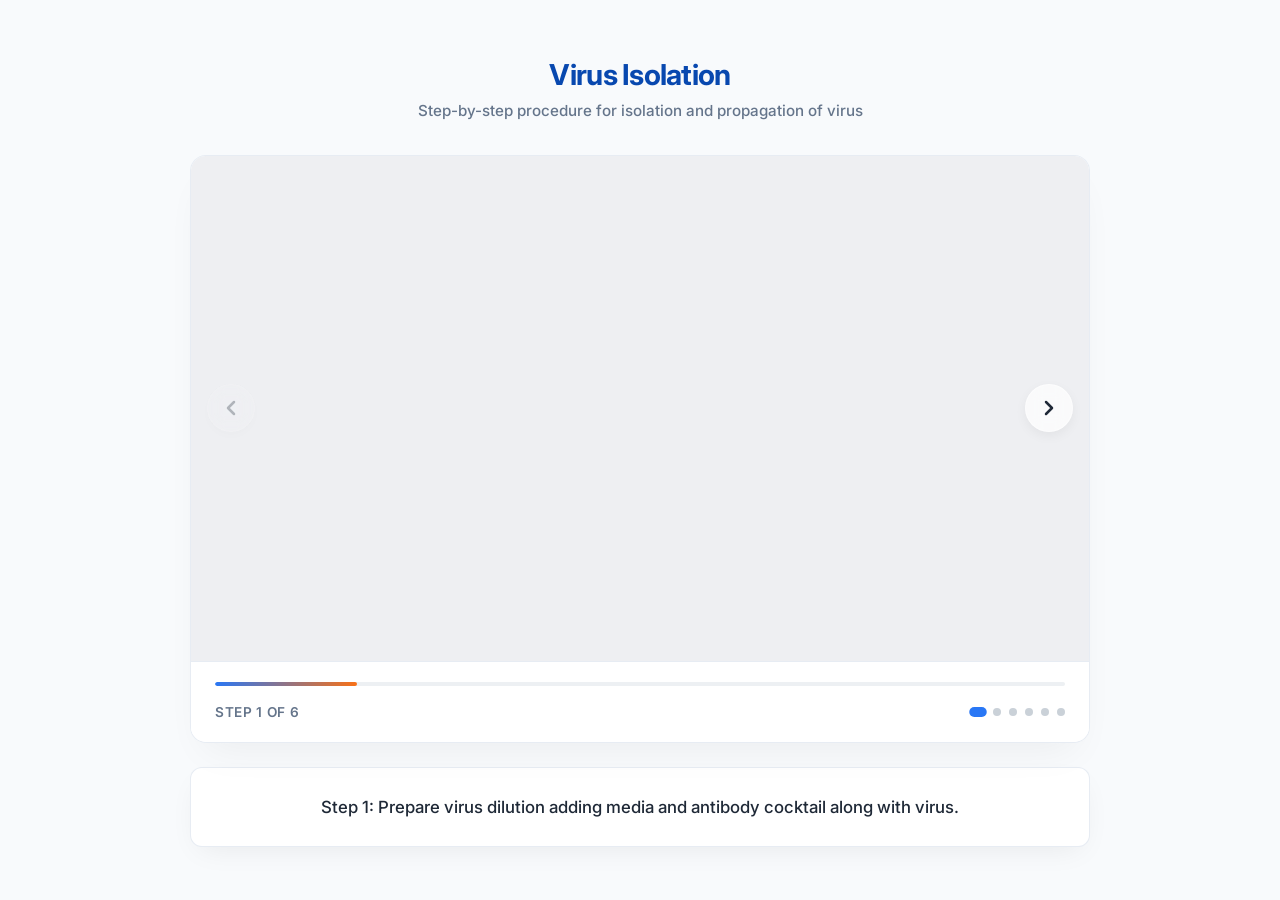
<file: simulation/index.html>
<!DOCTYPE html>
<html lang="en">
<head>
    <meta charset="UTF-8">
    <meta name="viewport" content="width=device-width, initial-scale=1.0">
    <title>Virus Isolation Simulation</title>
    <!-- Add Google Font for premium typography -->
    <link href="https://fonts.googleapis.com/css2?family=Inter:wght@400;500;600;700&display=swap" rel="stylesheet">
    <link rel="stylesheet" href="./css/main.css">
</head>
<body>
    <div class="simulation-container">
        <header class="sim-header">
            <h2>Virus Isolation</h2>
            <p>Step-by-step procedure for isolation and propagation of virus</p>
        </header>

        <div class="media-card">
            <div class="media-wrapper">
                <!-- Media Elements (Video slider) -->
                <video id="sliderVideo" class="slider-media" controls muted>
                    Your browser does not support the video tag.
                </video>

                <!-- Navigation Overlay Controls -->
                <button id="prevBtn" class="nav-btn prev" aria-label="Previous step">
                    <svg width="24" height="24" viewBox="0 0 24 24" fill="none" stroke="currentColor" stroke-width="2.5" stroke-linecap="round" stroke-linejoin="round"><polyline points="15 18 9 12 15 6"></polyline></svg>
                </button>
                <button id="nextBtn" class="nav-btn next" aria-label="Next step">
                    <svg width="24" height="24" viewBox="0 0 24 24" fill="none" stroke="currentColor" stroke-width="2.5" stroke-linecap="round" stroke-linejoin="round"><polyline points="9 18 15 12 9 6"></polyline></svg>
                </button>
            </div>

            <!-- Footer Controls & Progress -->
            <div class="media-footer">
                <div class="progress-bar-container">
                    <div id="progressBar" class="progress-bar"></div>
                </div>
                <div class="footer-row">
                    <span id="stepCounter" class="step-counter">Step 1 of 6</span>
                    <div id="indicators" class="slider-indicators"></div>
                </div>
            </div>
        </div>

        <div class="caption-card">
            <div id="slideCaption" class="slide-caption">
                <!-- Caption injected via JS -->
            </div>
        </div>
    </div>

    <!-- Script at the bottom -->
    <script src="./js/main.js"></script>
    <script src="../assets/js/iframeResize.js"></script>
<script src="../assets/js/iframeResize.js"></script>
        
        </body>
</html>
</file>
<file: simulation/css/main.css>
/* Design System Tokens */
:root {
    --primary: hsl(217, 91%, 56%);
    --primary-hover: hsl(217, 91%, 46%);
    --accent: hsl(24, 94%, 53%);
    --bg-surface: rgba(255, 255, 255, 0.85);
    --bg-canvas: hsl(210, 40%, 98%);
    --text-main: hsl(215, 28%, 17%);
    --text-muted: hsl(215, 16%, 47%);
    --border-glass: rgba(226, 232, 240, 0.8);
    --shadow-soft: 0 10px 30px -10px rgba(0, 0, 0, 0.08);
    --shadow-card: 0 20px 40px -15px rgba(0, 0, 0, 0.06);
    --radius-lg: 16px;
    --radius-md: 12px;
    --transition-smooth: all 0.3s cubic-bezier(0.4, 0, 0.2, 1);
}

/* Reset and Base Styles */
* {
    box-sizing: border-box;
    margin: 0;
    padding: 0;
}

body {
    font-family: 'Inter', -apple-system, BlinkMacSystemFont, "Segoe UI", Roboto, sans-serif;
    background-color: var(--bg-canvas);
    color: var(--text-main);
    line-height: 1.5;
    padding: 1.5rem;
    display: flex;
    justify-content: center;
    align-items: center;
    min-height: 100vh;
}

/* Main Container */
.simulation-container {
    max-width: 900px;
    width: 100%;
    display: flex;
    flex-direction: column;
    gap: 1.5rem;
}

/* Header */
.sim-header {
    text-align: center;
    margin-bottom: 0.5rem;
}

.sim-header h2 {
    font-size: 1.8rem;
    font-weight: 700;
    color: hsl(217, 91%, 36%);
    letter-spacing: -0.025em;
    margin-bottom: 0.25rem;
}

.sim-header p {
    color: var(--text-muted);
    font-size: 0.95rem;
    font-weight: 500;
}

/* Media Card (The Main Container) */
.media-card {
    background: var(--bg-surface);
    backdrop-filter: blur(16px);
    -webkit-backdrop-filter: blur(16px);
    border: 1px solid var(--border-glass);
    border-radius: var(--radius-lg);
    box-shadow: var(--shadow-card);
    overflow: hidden;
    display: flex;
    flex-direction: column;
}

/* Aspect-Ratio Wrapper */
.media-wrapper {
    position: relative;
    width: 100%;
    aspect-ratio: 16 / 9;
    background-color: hsl(220, 14%, 94%);
    display: flex;
    justify-content: center;
    align-items: center;
    overflow: hidden;
}

/* Media Elements */
.slider-media {
    width: 100%;
    height: 100%;
    object-fit: contain;
    transition: opacity 0.4s ease-in-out, transform 0.4s ease-in-out;
}

.slider-media.fade-out {
    opacity: 0;
    transform: scale(0.98);
}

/* Glassmorphism Navigation Controls */
.nav-btn {
    position: absolute;
    top: 50%;
    transform: translateY(-50%);
    width: 48px;
    height: 48px;
    border-radius: 50%;
    border: 1px solid rgba(255, 255, 255, 0.4);
    background: rgba(255, 255, 255, 0.7);
    backdrop-filter: blur(8px);
    -webkit-backdrop-filter: blur(8px);
    color: var(--text-main);
    cursor: pointer;
    display: flex;
    justify-content: center;
    align-items: center;
    box-shadow: 0 4px 12px rgba(0, 0, 0, 0.05);
    transition: var(--transition-smooth);
    z-index: 10;
}

.nav-btn:hover:not(:disabled) {
    background: white;
    color: var(--primary);
    box-shadow: 0 8px 20px rgba(0, 0, 0, 0.1);
    transform: translateY(-50%) scale(1.05);
}

.nav-btn:active:not(:disabled) {
    transform: translateY(-50%) scale(0.95);
}

.nav-btn:disabled {
    opacity: 0.3;
    cursor: not-allowed;
    background: rgba(255, 255, 255, 0.3);
}

.nav-btn.prev {
    left: 16px;
}

.nav-btn.next {
    right: 16px;
}

.nav-btn svg {
    transition: transform 0.2s ease;
}

.nav-btn.prev:hover svg {
    transform: translateX(-2px);
}

.nav-btn.next:hover svg {
    transform: translateX(2px);
}

/* Footer & Progress Info */
.media-footer {
    padding: 1.25rem 1.5rem;
    background: white;
    display: flex;
    flex-direction: column;
    gap: 1rem;
    border-top: 1px solid var(--border-glass);
}

/* Progress Bar */
.progress-bar-container {
    width: 100%;
    height: 4px;
    background: hsl(210, 20%, 94%);
    border-radius: 2px;
    overflow: hidden;
}

.progress-bar {
    height: 100%;
    width: 16.67%;
    background: linear-gradient(90deg, var(--primary), var(--accent));
    border-radius: 2px;
    transition: width 0.4s cubic-bezier(0.4, 0, 0.2, 1);
}

.footer-row {
    display: flex;
    justify-content: space-between;
    align-items: center;
}

.step-counter {
    font-size: 0.85rem;
    font-weight: 600;
    color: var(--text-muted);
    text-transform: uppercase;
    letter-spacing: 0.05em;
}

/* Dot Indicators */
.slider-indicators {
    display: flex;
    gap: 8px;
    flex-wrap: wrap;
    justify-content: flex-end;
}

.dot {
    width: 8px;
    height: 8px;
    border-radius: 50%;
    background: hsl(210, 16%, 82%);
    cursor: pointer;
    transition: var(--transition-smooth);
}

.dot:hover {
    background: var(--primary);
    transform: scale(1.1);
}

.dot.active {
    background: var(--primary);
    transform: scale(1.25);
    width: 14px;
    border-radius: 4px;
}

/* Caption Card */
.caption-card {
    background: white;
    border: 1px solid var(--border-glass);
    border-radius: var(--radius-md);
    box-shadow: var(--shadow-soft);
    padding: 1.25rem 1.5rem;
    min-height: 80px;
    display: flex;
    align-items: center;
    justify-content: center;
}

.slide-caption {
    font-size: 1.05rem;
    font-weight: 500;
    color: var(--text-main);
    text-align: center;
    line-height: 1.6;
    animation: textFadeIn 0.4s ease forwards;
}

@keyframes textFadeIn {
    from {
        opacity: 0;
        transform: translateY(4px);
    }
    to {
        opacity: 1;
        transform: translateY(0);
    }
}
</file>
